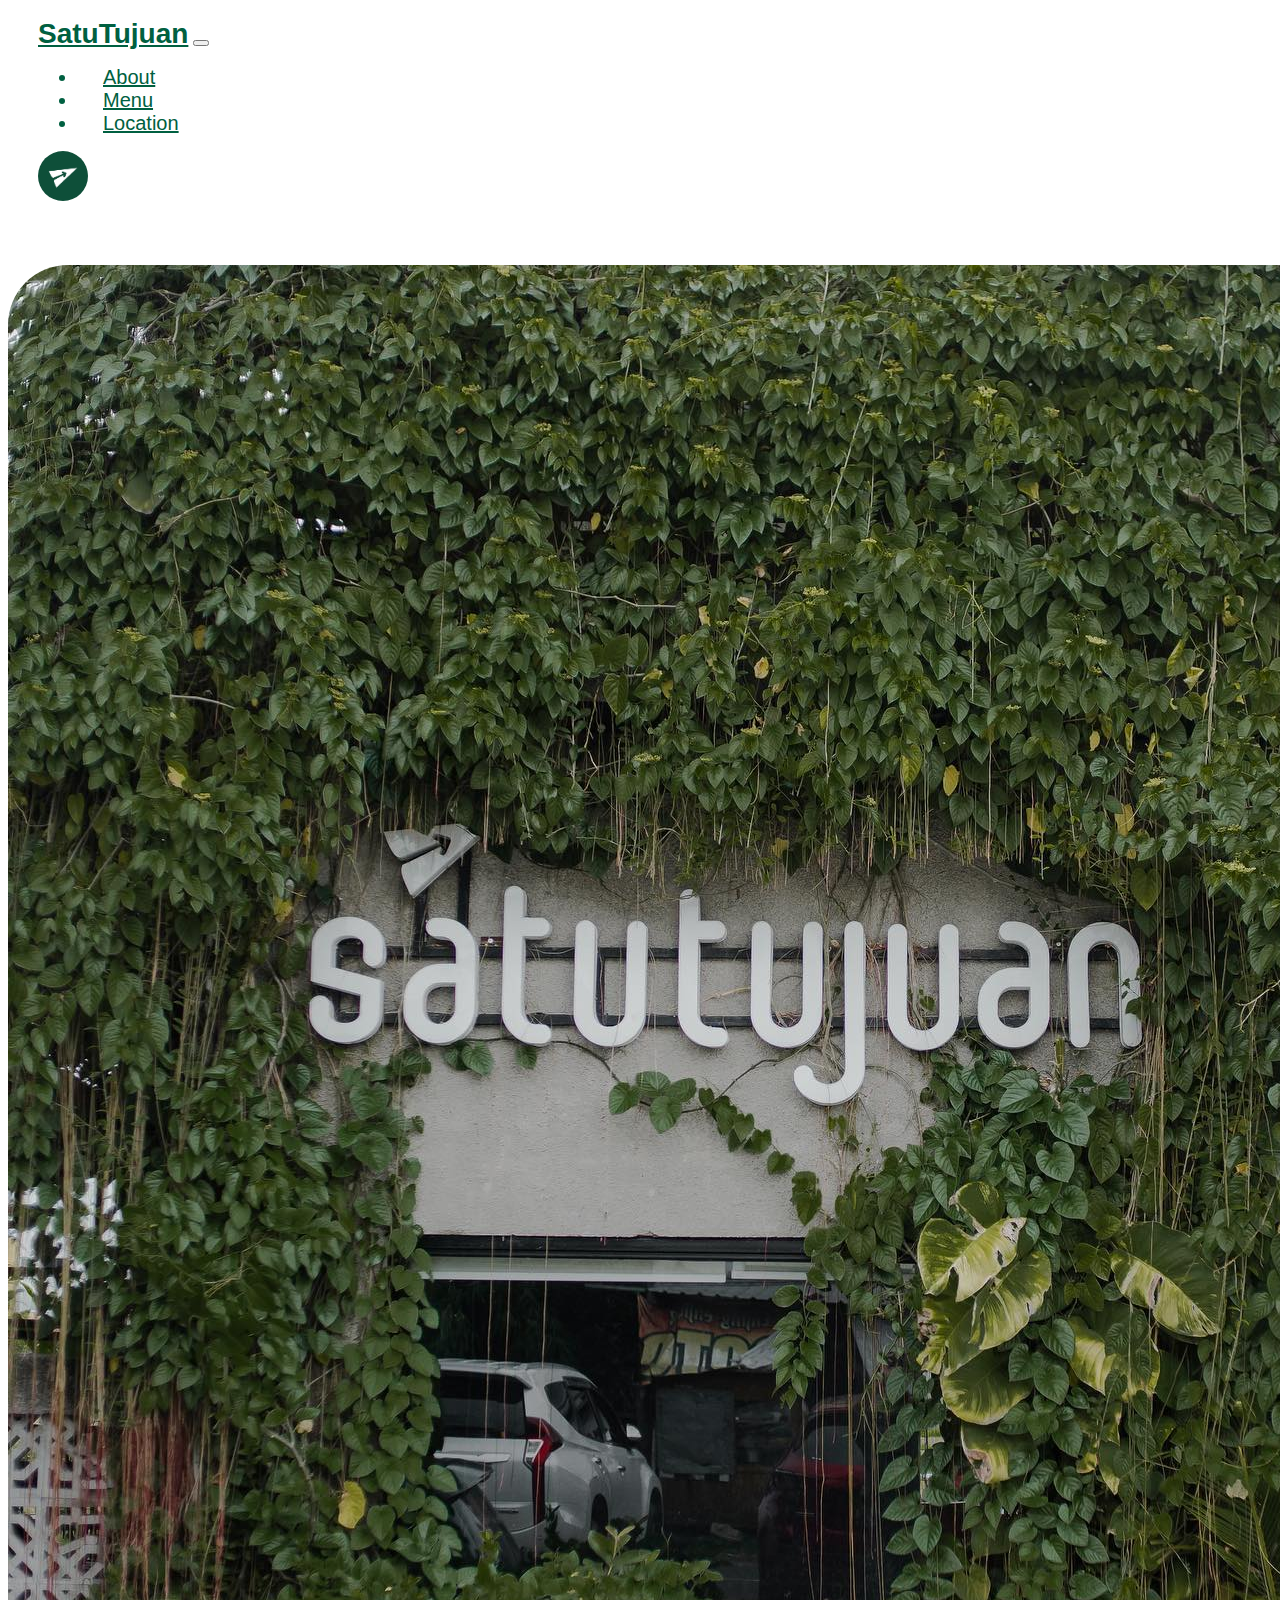
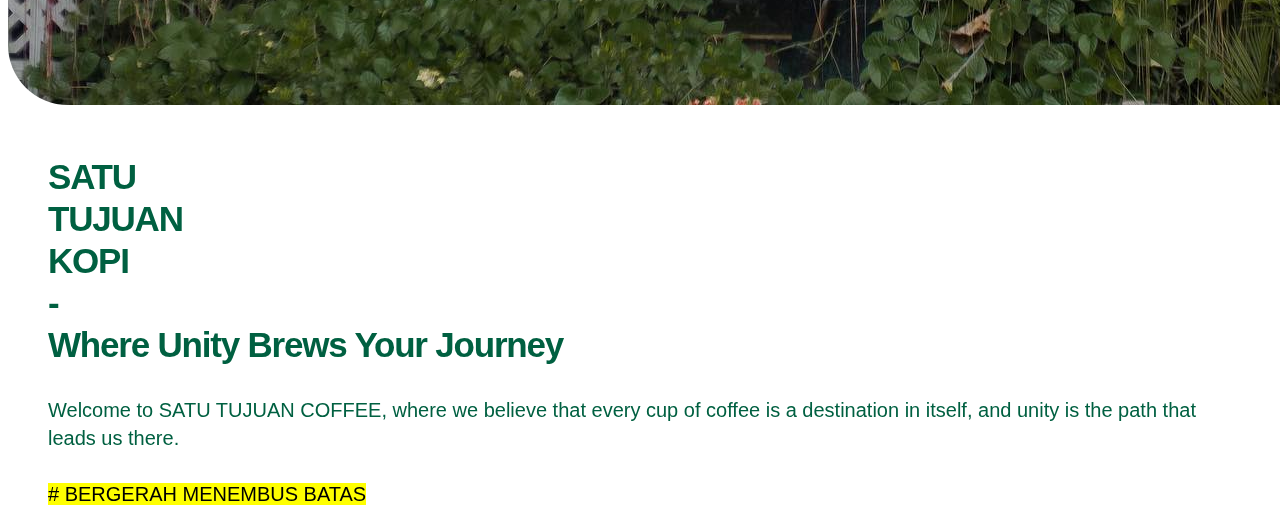
<file: index.html>
<!doctype html>
<html lang="en">

  <head>
    <meta charset="utf-8">
    <meta name="viewport" content="width=device-width, initial-scale=1">
    <title>Bootstrap demo</title>
    <link href="https://fonts.cdnfonts.com/css/futura-pt?styles=117663,117667,117664,117666,117662" rel="stylesheet">
    <link href="https://cdn.jsdelivr.net/npm/bootstrap@5.3.1/dist/css/bootstrap.min.css" rel="stylesheet" integrity="sha384-4bw+/aepP/YC94hEpVNVgiZdgIC5+VKNBQNGCHeKRQN+PtmoHDEXuppvnDJzQIu9" crossorigin="anonymous">
    <link rel="stylesheet" href="https://unpkg.com/aos@next/dist/aos.css" />
    <link rel="stylesheet" href="css/style.css">
  </head>

  <body>
    
    <nav class="navbar navbar-expand-lg bg-body-tertiary">
        <div class="container logo-navbar">
          <a class="navbar-brand" href="index.html">SatuTujuan</a>
          <button class="navbar-toggler" type="button" data-bs-toggle="collapse" data-bs-target="#navbarNav" aria-controls="navbarNav" aria-expanded="false" aria-label="Toggle navigation">
            <span class="navbar-toggler-icon"></span>
          </button>
          <div class="collapse navbar-collapse" id="navbarNav">
            <ul class="navbar-nav mb-2 mb-lg-0">
              <li class="nav-item">
                <a class="nav-link" aria-current="page" href="about.html">About</a>
              </li>
              <li class="nav-item">
                <a class="nav-link" href="menu.html">Menu</a>
              </li>
              <li class="nav-item">
                <a class="nav-link" href="location.html">Location</a>
              </li>
            </ul>
          </div>
          <div class="text-end"> 
            <img class="logo" src="images/logo.jpg" alt="" >
          </div>
        </div>
      </nav>

      <section class="header mt-50">
        <div class="container">
          <div class="row">
            <div class="col-lg-6" data-aos="zoom-in" data-aos-duration="1000">
                <img src="images/banner.jpg" class="img-fluid" alt="">
            </div>
            <div class="col-lg-6 copywriting align-self-center"
            data-aos="fade-left"
     data-aos-anchor="#example-anchor"
     data-aos-offset="500"
     data-aos-duration="1000">
              <h3 class="big-header mb-30">
                SATU <br>
                TUJUAN 
                <br>
                KOPI 
                <br>
                - 
                <br>
                Where Unity Brews Your Journey
              </h3>
              <p class="primary-copy mb-30">
                Welcome to SATU TUJUAN COFFEE, where we believe that every cup of coffee is a destination in itself, and unity is the path that leads us there.<br>
               <br>
               <mark> # BERGERAH MENEMBUS BATAS</mark>
              </p>
            </div>
          </div>
        </div>
      </section>

    <script src="https://cdn.jsdelivr.net/npm/bootstrap@5.3.1/dist/js/bootstrap.bundle.min.js" integrity="sha384-HwwvtgBNo3bZJJLYd8oVXjrBZt8cqVSpeBNS5n7C8IVInixGAoxmnlMuBnhbgrkm" crossorigin="anonymous"></script>
    <script src="https://unpkg.com/aos@next/dist/aos.js"></script>
    <script>
      AOS.init();
    </script>
  </body>
</html>
</file>
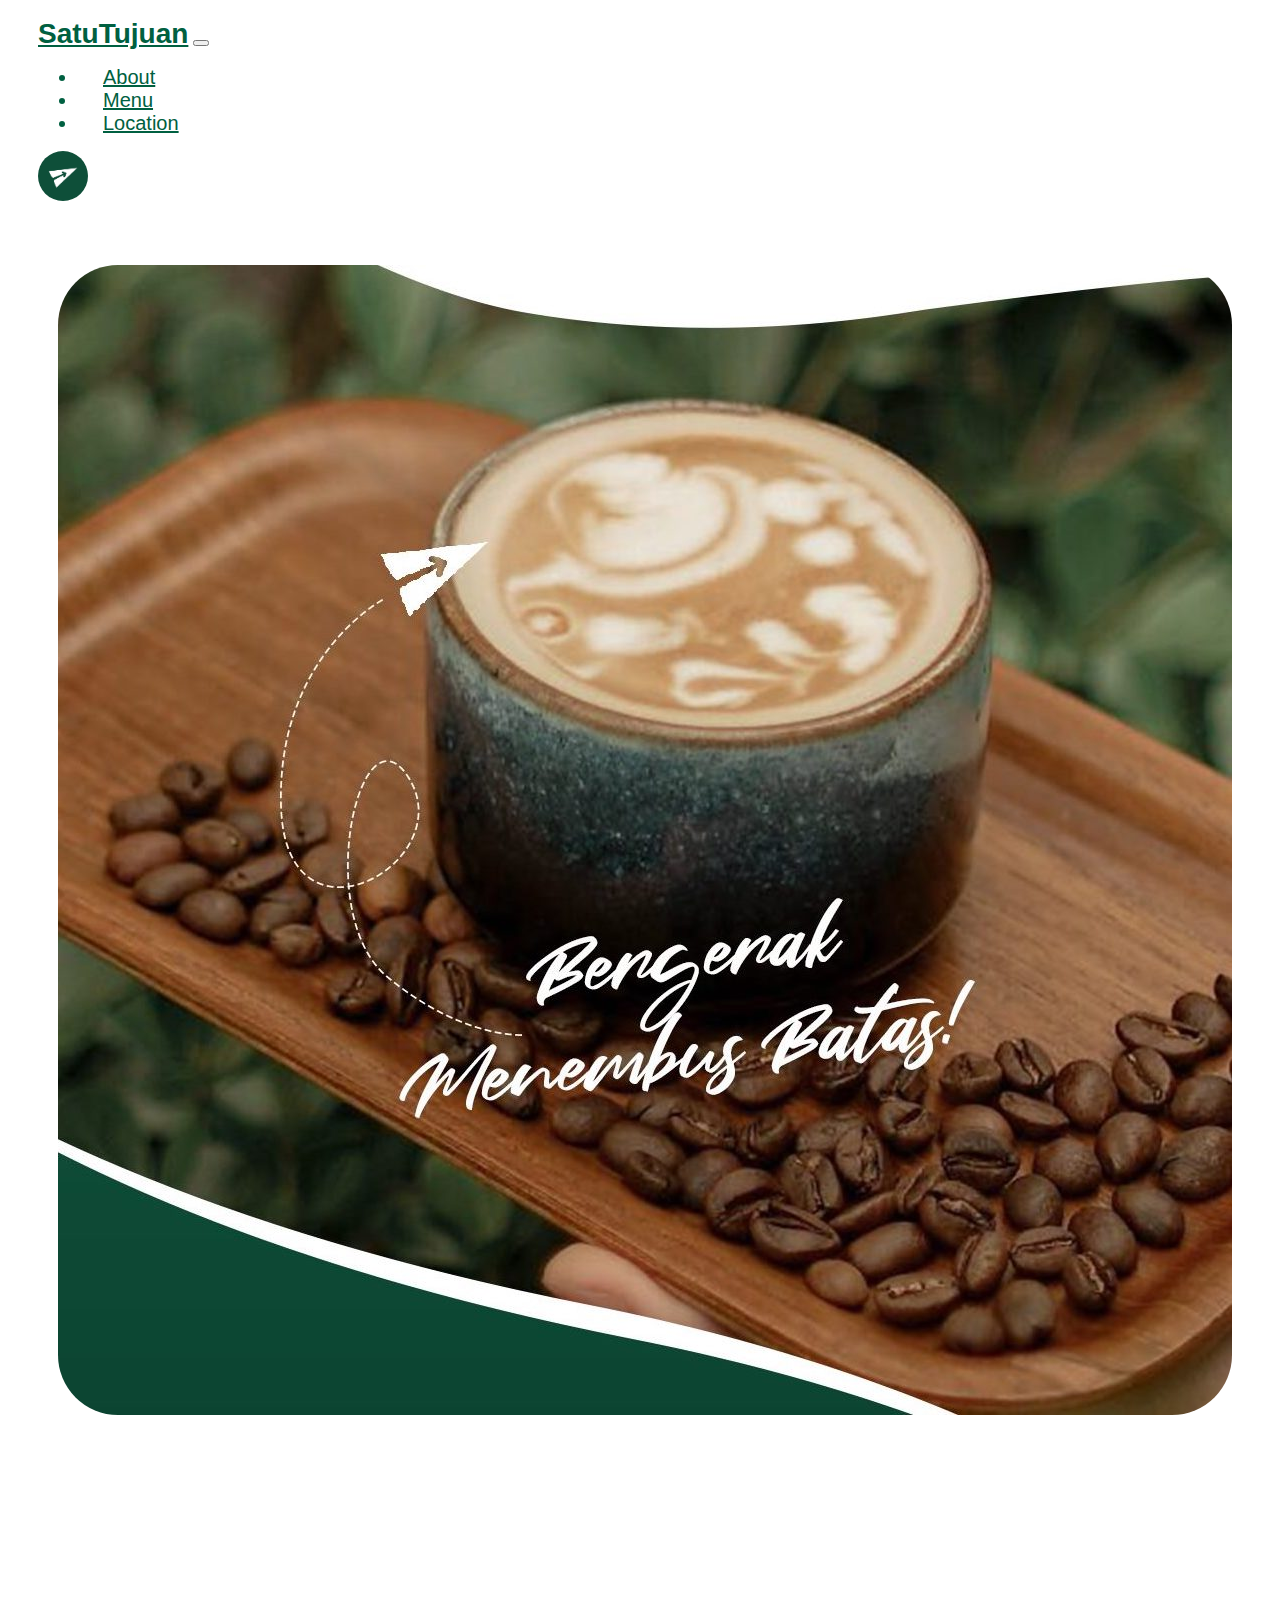
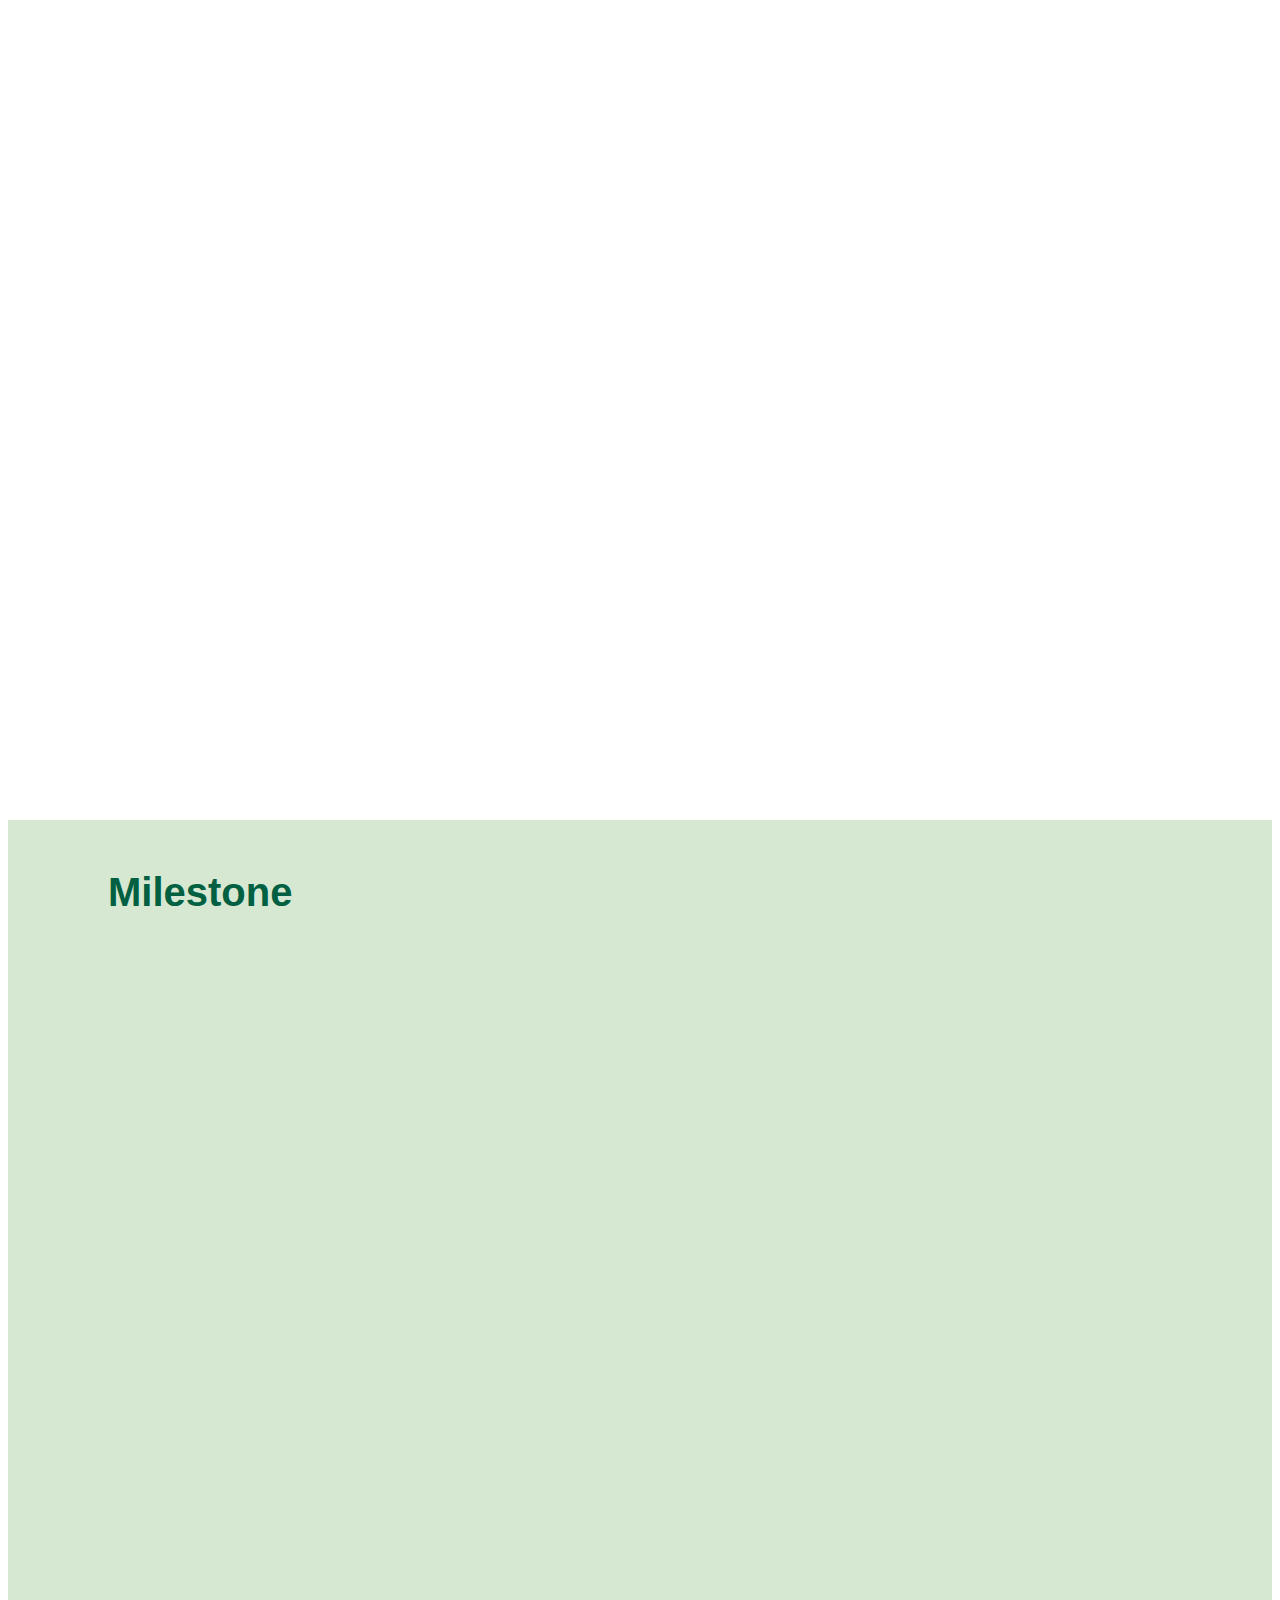
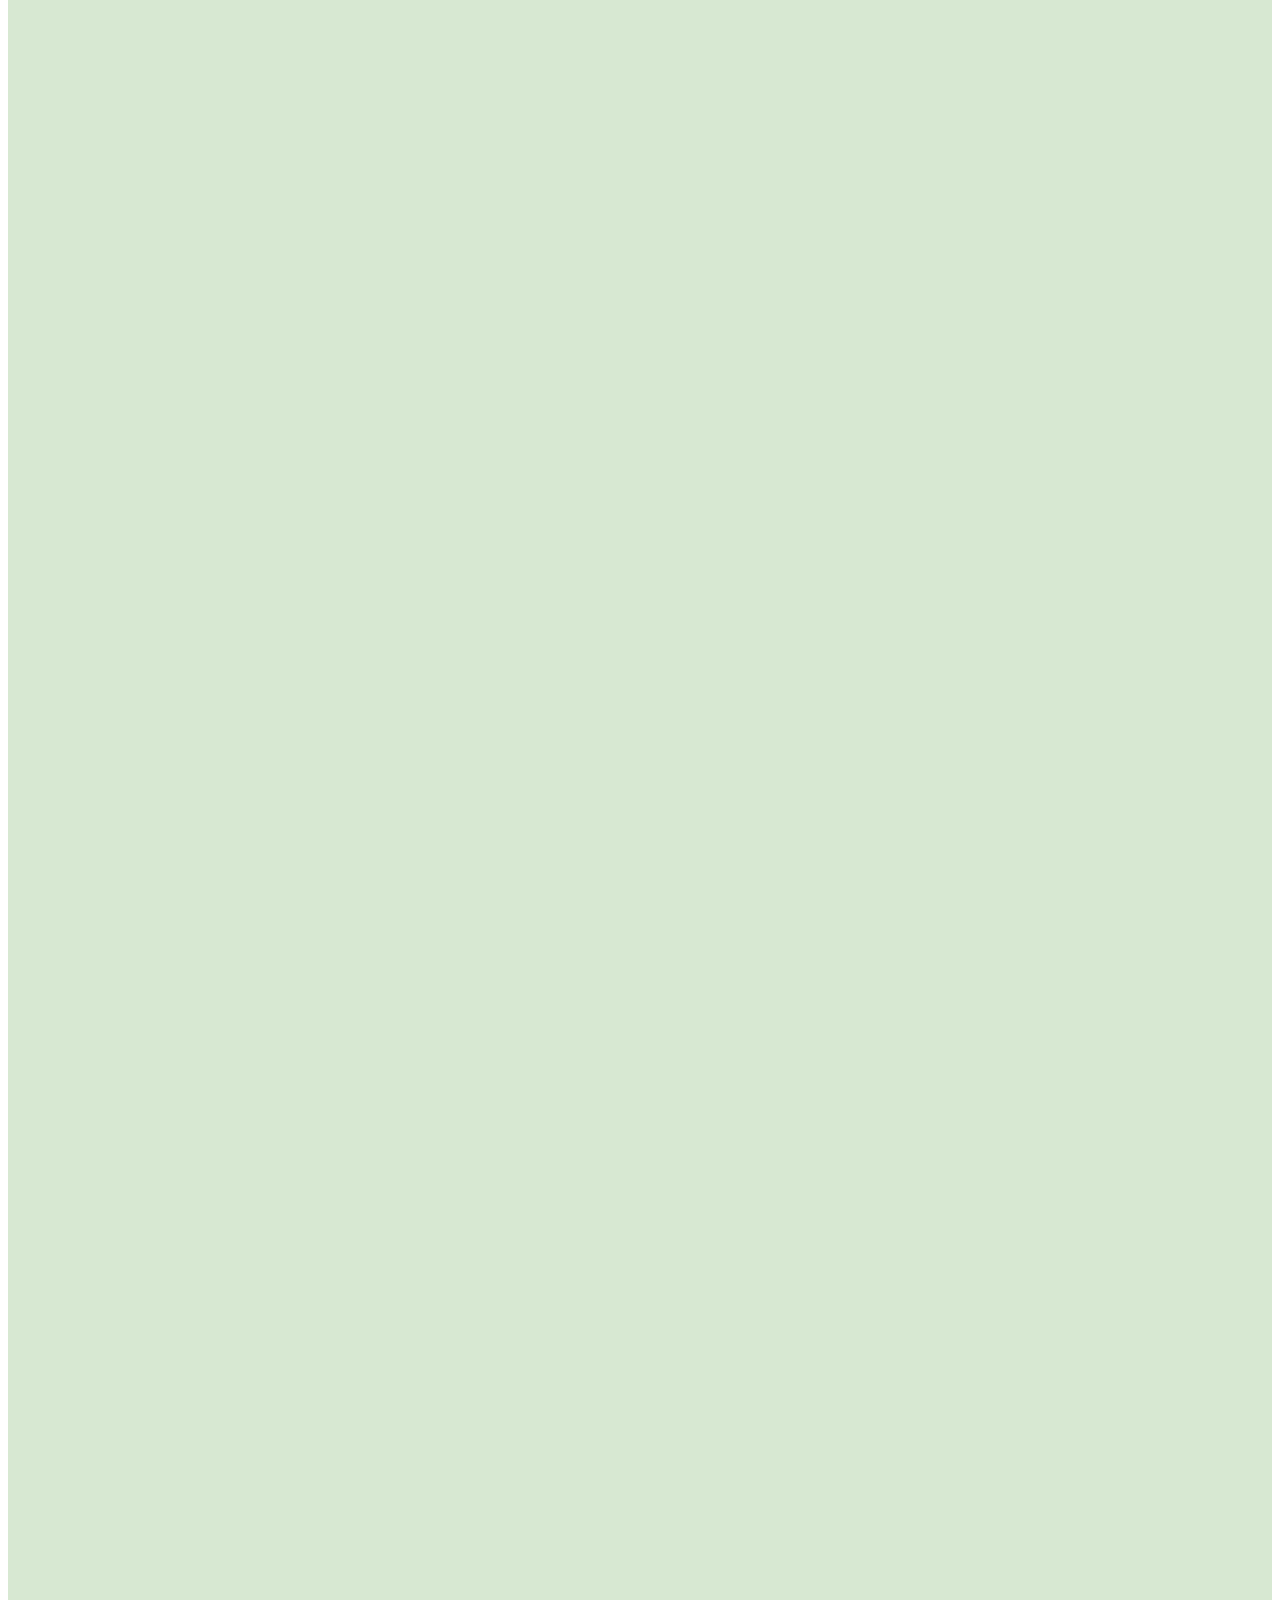
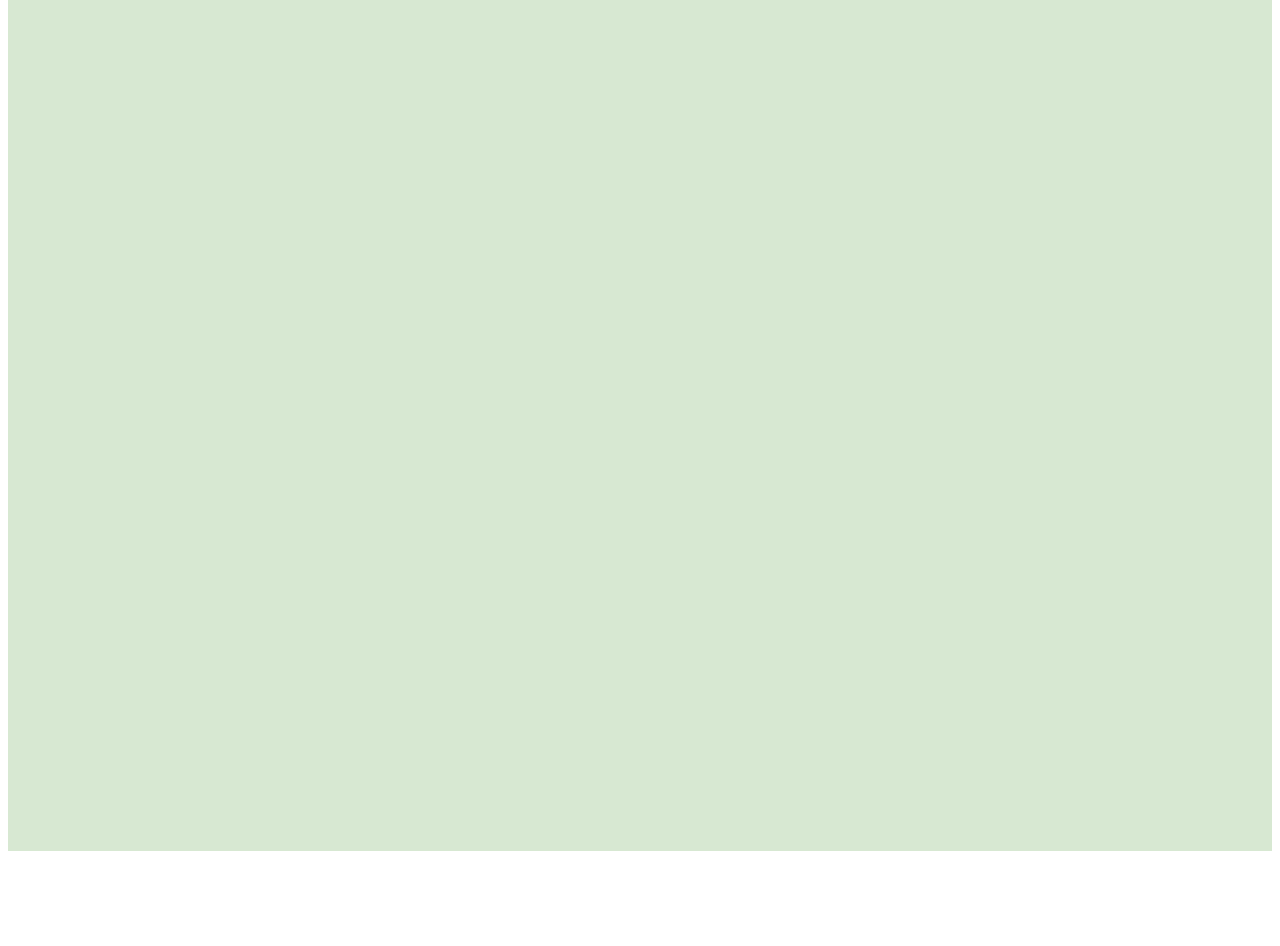
<file: about.html>
<!doctype html>
<html lang="en">

  <head>
    <meta charset="utf-8">
    <meta name="viewport" content="width=device-width, initial-scale=1">
    <title>Bootstrap demo</title>
    <link href="https://fonts.cdnfonts.com/css/futura-pt?styles=117663,117667,117668,117666,117662,117665" rel="stylesheet">
    <link href="https://cdn.jsdelivr.net/npm/bootstrap@5.3.2/dist/css/bootstrap.min.css" rel="stylesheet" integrity="sha384-T3c6CoIi6uLrA9TneNEoa7RxnatzjcDSCmG1MXxSR1GAsXEV/Dwwykc2MPK8M2HN" crossorigin="anonymous">
    <link rel="stylesheet" href="https://unpkg.com/aos@next/dist/aos.css" />
    <link rel="stylesheet" href="css/About.css">
  </head>

  <body>

    <nav class="navbar navbar-expand-lg bg-body-tertiary">
        <div class="container logo-navbar">
          <a class="navbar-brand" href="index.html">SatuTujuan</a>
          <button class="navbar-toggler" type="button" data-bs-toggle="collapse" data-bs-target="#navbarNav" aria-controls="navbarNav" aria-expanded="false" aria-label="Toggle navigation">
            <span class="navbar-toggler-icon"></span>
          </button>
          <div class="collapse navbar-collapse" id="navbarNav">
            <ul class="navbar-nav mb-2 mb-lg-0">
              <li class="nav-item">
                <a class="nav-link" aria-current="page" href="about.html">About</a>
              </li>
              <li class="nav-item">
                <a class="nav-link" href="menu.html">Menu</a>
              </li>
              <li class="nav-item">
                <a class="nav-link" href="location.html">Location</a>
              </li>
            </ul>
          </div>
          <div class="text-end"> 
            <img class="logo" src="images/logo.jpg" alt="" >
          </div>
        </div>
      </nav>

      <section class="header ">
        <div class="container">
          <div class="row" >
            <div class="img col-lg-6" 
            data-aos="zoom-out-right"
            data-aos-easing="ease-in-out-quart"
            data-aos-duration="1000">
                <img src="images/about2.jpg" class="img-fluid" alt="">
            </div>
            <div class="col-lg-6 copywriting align-self-center"
            data-aos="zoom-out-left"
            data-aos-easing="ease-in-out-quart"
            data-aos-duration="1000">
              <h2 class="big-header2 mb-30">
                About
                <strong>SATU TUJUAN KOPI </strong>
                
              </h2>
                <h1 class="big-header mb-30">
                    Our Story
                </h1>

              <p class="primary-copy mb-30">
                <br>
                <small>Get to know about us, stores, a environment!</small>
              </p>
            </div>
          </div>
        </div>
      </section>

      <section class="unity">
        <div class="container">
            <div class="row">
                <div class="col-lg-6" data-aos="zoom-out-left"
                data-aos-easing="ease-in-out-quart"
                data-aos-duration="1000">
                    <h3 class="big-header mb-30">
                        🌟 A Harmony of Tastes
                      </h3>
                </div>
                <div class="col-lg-6 copywriting align-self-center" data-aos="zoom-out-right"
                data-aos-easing="ease-in-out-quart"
                data-aos-duration="1000">
                  <p class="primary-copy mb-30">
                    At SatuTujuan's, we take pride in blending the finest coffee beans to create a symphony of flavors in your cup. From the rich earthiness of our signature blends to the bright and fruity notes of our single-origin selections, each brew is a unique experience.<br>
                  </p>
                </div>
            </div>
        </div>
      </section>

      <section class="crafted mt-50">
        <div class="container">
            <div class="row">
                <div class="col-lg-6 copywriting align-self-center" data-aos="zoom-out-right"
                data-aos-easing="ease-in-out-quart"
                data-aos-duration="1000">
                    <p class="primary-copy mb-30">
                      Our baristas are true artists, meticulously preparing each cup to perfection. Whether you crave the bold richness of an espresso or the silky smoothness of a latte, our creations are a testament to our commitment to the craft.<br>
                    </p>
                  </div>
                <div class="col-lg-6" data-aos="zoom-out-left"
                data-aos-easing="ease-in-out-quart"
                data-aos-duration="1000">
                    <h3 class="big-header mb-30">
                        ☕ Crafted with Precision
                      </h3>
                </div>
            </div>
        </div>
      </section>

      <div class="milestone mt-50 text-center">
        <div class="row mb-30">
            <div class="row mb-30">
                <div class="col-4">
                    <h3 class="small-header mb-30 mt-50">
                        Milestone
                      </h3>
                </div>
                
              <div class="row align-items-center mb-30" data-aos="zoom-out-right"
              data-aos-easing="ease-in-out-quart"
              data-aos-duration="1000">
          <div class="copymilestone col">2018</div>
          <div class="imgmilestone col">
            <img src="images/budi.png" class="img-fluid">
          </div>
          <div class="copymilestone2 col" >
            <p>
            <strong>KOPI SI BUDI</strong><br>
            <small>Launched our first store in Laweyan</small>
        </p>
          </div>
        </div>

        <div class="row align-items-center mb-30" data-aos="zoom-out-left"
        data-aos-easing="ease-in-out-quart"
        data-aos-duration="1000">
            <div class="copymilestone col">2019</div>
            <div class="imgmilestone col">
              <img src="images/satutujuan.jpg" class="img-fluid">
            </div>
            <div class="copymilestone2 col" >
              <p>
              <strong>SATU TUJUAN KOPI</strong><br>
              <small>Launched our first store in Laweyan</small>
          </p>
            </div>
          </div>

          <div class="row align-items-center mb-30" data-aos="zoom-out-right"
          data-aos-easing="ease-in-out-quart"
          data-aos-duration="1000">
            <div class="copymilestone col">2021</div>
            <div class="imgmilestone col">
              <img src="images/suaka.png" class="img-fluid">
            </div>
            <div class="copymilestone2 col" >
              <p>
              <strong>SUAKA COFFEE</strong><br>
              <small>Launched our first store in Laweyan</small>
          </p>
            </div>
          </div>
      </div>

      <div class="row align-items-center mb-30" data-aos="zoom-out-left"
      data-aos-easing="ease-in-out-quart"
      data-aos-duration="1000">
        <div class="copymilestone col">2022</div>
        <div class="imgmilestone col">
          <img src="images/STP.png" class="img-fluid">
        </div>
        <div class="copymilestone2 col" >
          <p>
          <strong>SATU TUJUAN KOPI<br>
            SOLO TECHNOPARK</strong><br>
          <small>Launched our first store in Laweyan</small>
      </p>
        </div>
      </div>

    <script src="https://cdn.jsdelivr.net/npm/bootstrap@5.3.2/dist/js/bootstrap.bundle.min.js" integrity="sha384-C6RzsynM9kWDrMNeT87bh95OGNyZPhcTNXj1NW7RuBCsyN/o0jlpcV8Qyq46cDfL" crossorigin="anonymous"></script>
    <script src="https://unpkg.com/aos@next/dist/aos.js"></script>
    <script>
      AOS.init();
    </script>
  </body>
</html>
</file>
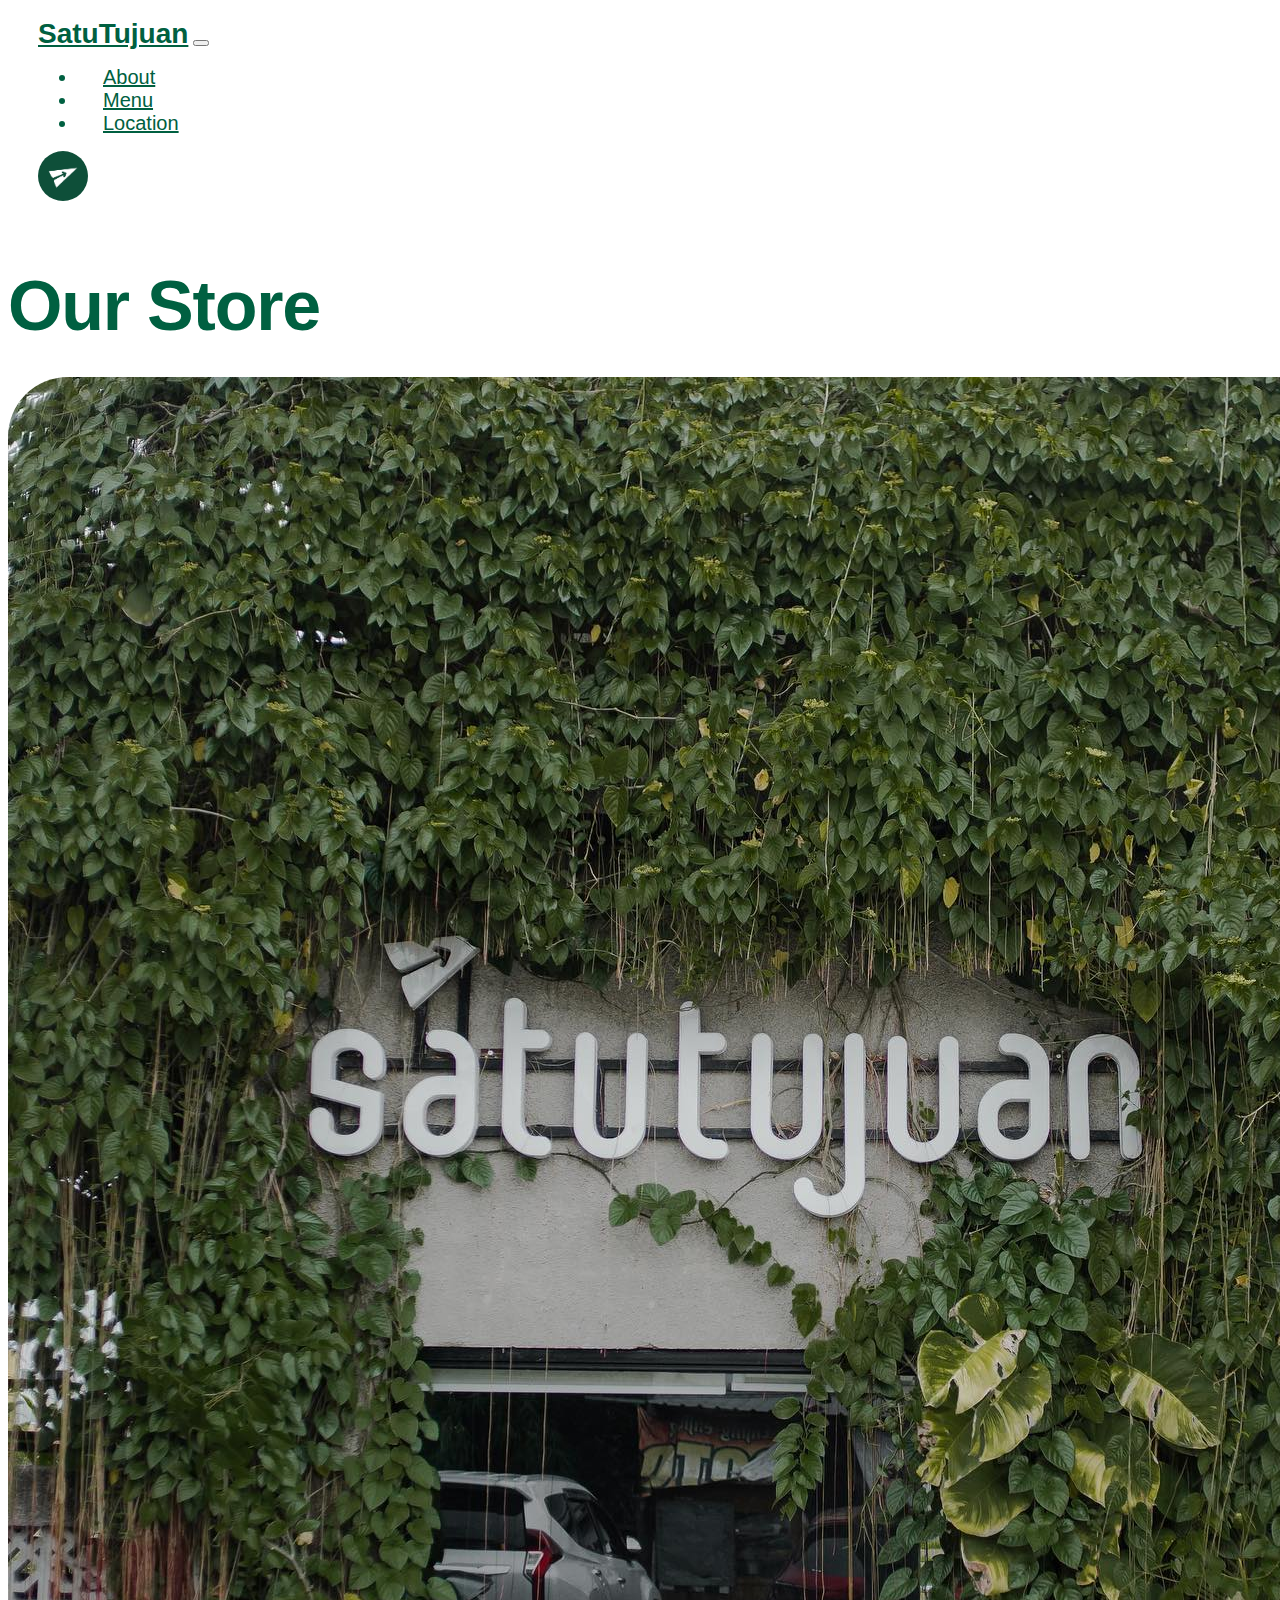
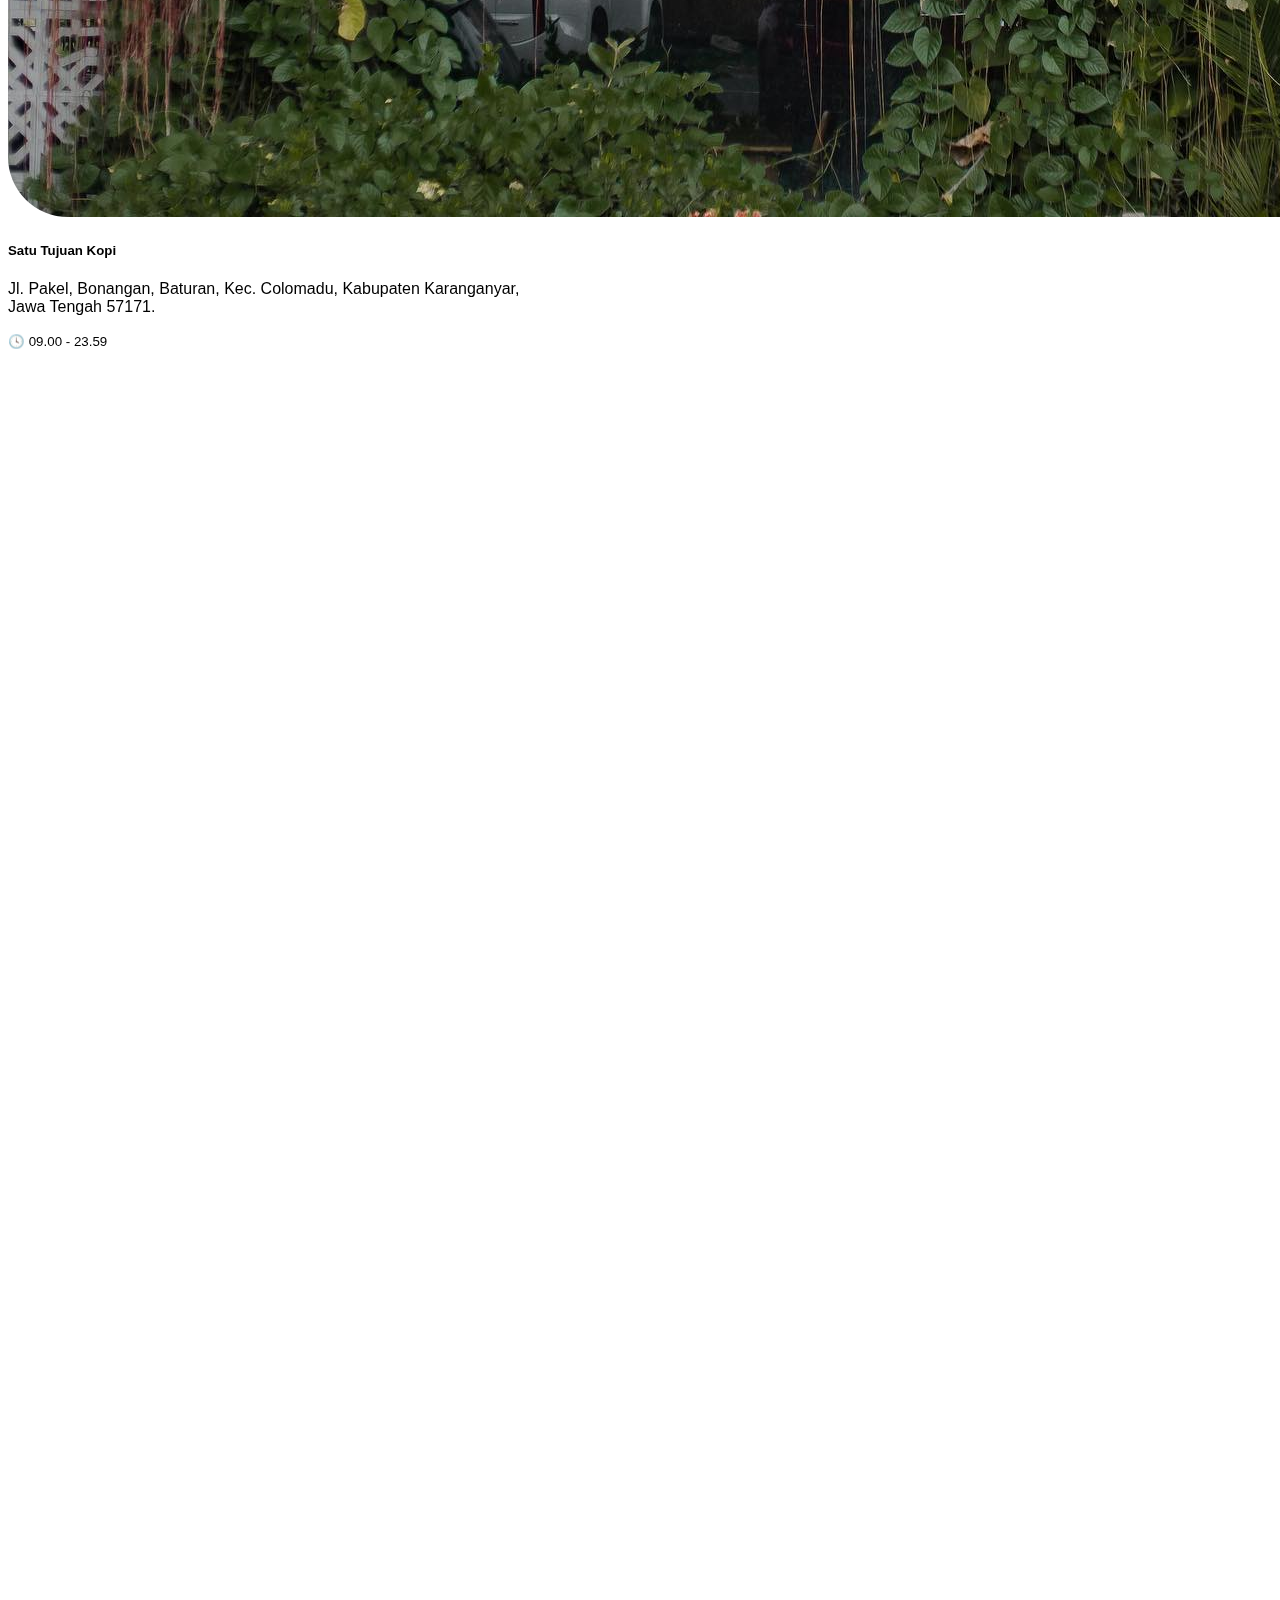
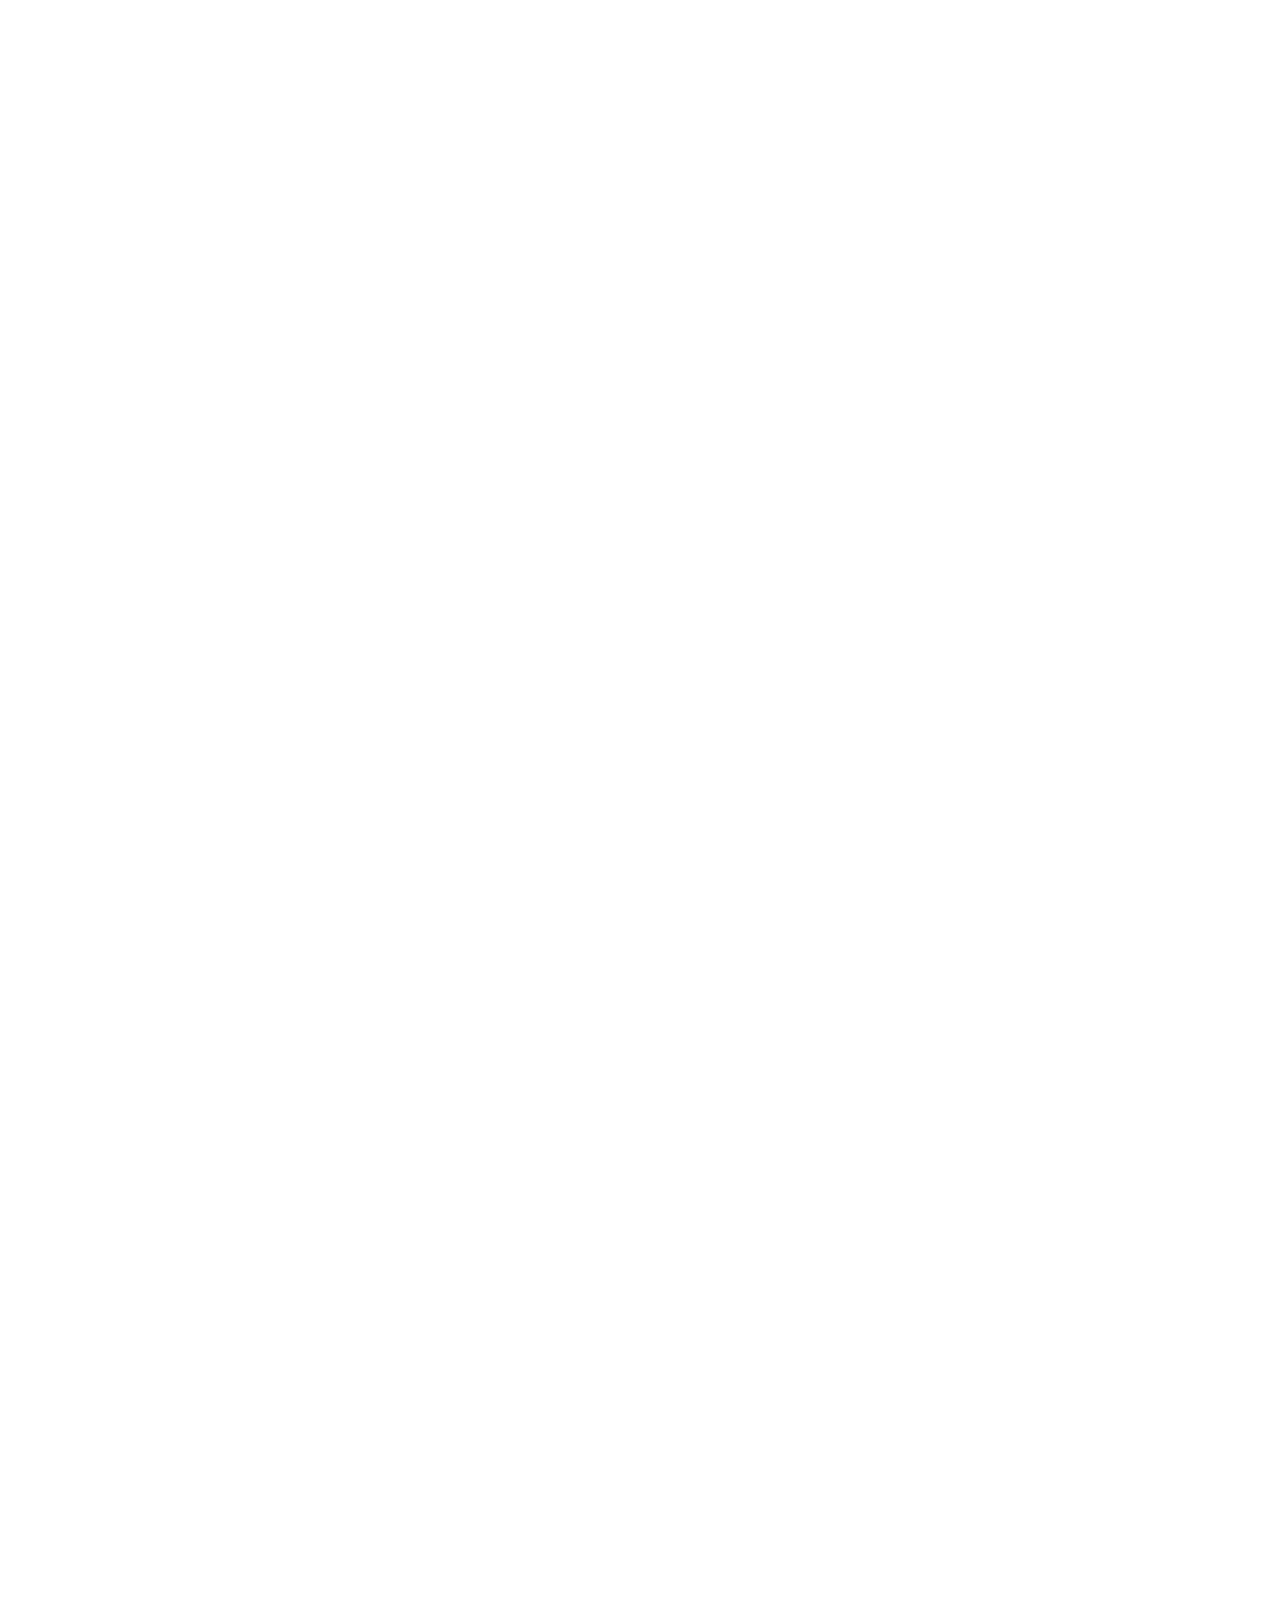
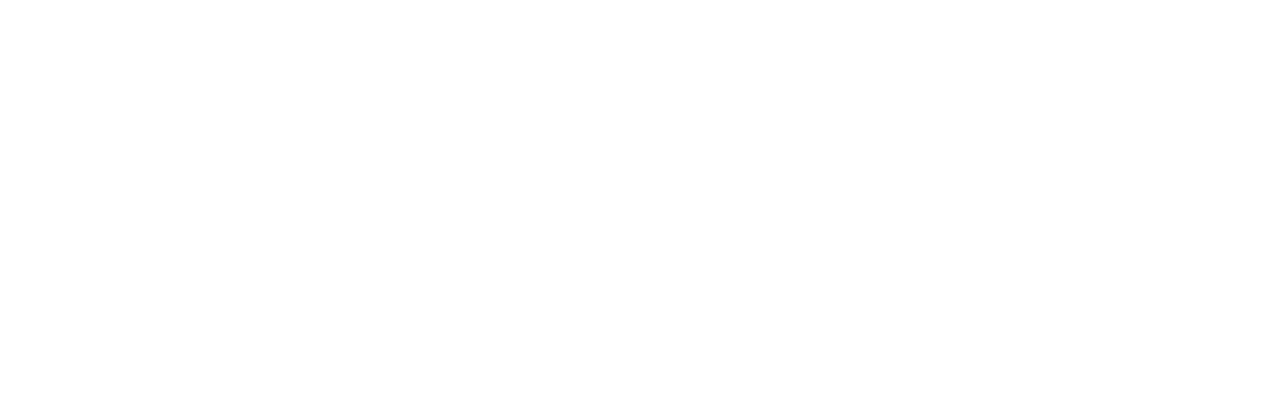
<file: location.html>
<!doctype html>
<html lang="en">

  <head>
    <meta charset="utf-8">
    <meta name="viewport" content="width=device-width, initial-scale=1">
    <title>Bootstrap demo</title>
    <link href="https://fonts.cdnfonts.com/css/futura-pt?styles=117663,117667,117668,117666,117662,117665" rel="stylesheet">
    <link href="https://cdn.jsdelivr.net/npm/bootstrap@5.3.2/dist/css/bootstrap.min.css" rel="stylesheet" integrity="sha384-T3c6CoIi6uLrA9TneNEoa7RxnatzjcDSCmG1MXxSR1GAsXEV/Dwwykc2MPK8M2HN" crossorigin="anonymous">
    <link rel="stylesheet" href="https://unpkg.com/aos@next/dist/aos.css" />
    <link rel="stylesheet" href="css/location.css">
  </head>

  <body>

    <nav class="navbar navbar-expand-lg bg-body-tertiary">
        <div class="container logo-navbar">
          <a class="navbar-brand" href="index.html">SatuTujuan</a>
          <button class="navbar-toggler" type="button" data-bs-toggle="collapse" data-bs-target="#navbarNav" aria-controls="navbarNav" aria-expanded="false" aria-label="Toggle navigation">
            <span class="navbar-toggler-icon"></span>
          </button>
          <div class="collapse navbar-collapse" id="navbarNav">
            <ul class="navbar-nav mb-2 mb-lg-0">
              <li class="nav-item">
                <a class="nav-link" aria-current="page" href="about.html">About</a>
              </li>
              <li class="nav-item">
                <a class="nav-link" href="menu.html">Menu</a>
              </li>
              <li class="nav-item">
                <a class="nav-link" href="location.html">Location</a>
              </li>
            </ul>
          </div>
          <div class="text-end"> 
            <img class="logo" src="images/logo.jpg" alt="" >
          </div>
        </div>
      </nav>

      <section class="companies mt-50">
        <div class="container">
          <div class="row text-center">
            <div class="col-lg-12">
              <h3 class="big-header mb-10">
                Our Store
              </h3>
            </div>
          </div>

          <div class="card-maps text-cente mt-50">
            <div class="row">
              <div class="col"
              data-aos="flip-left"
              data-aos-easing="ease-out-cubic"
              data-aos-duration="1000">
                <div class="card mb-3" style="max-width: 540px;">
                    <div class="row g-0">
                      <div class="col-md-4">
                        <img src="images/STmaps.jpg" class="img-fluid rounded-start" alt="...">
                      </div>
                      <div class="col-md-8">
                        <div class="card-body">
                          <h5 class="card-title">Satu Tujuan Kopi</h5>
                          <p class="card-text">Jl. Pakel, Bonangan, Baturan, Kec. Colomadu, Kabupaten Karanganyar, Jawa Tengah 57171.</p>
                          <p class="card-text"><small class="text-body-secondary">🕓 09.00 - 23.59</small></p>
                        </div>
                      </div>
                    </div>
                  </div>
              </div>
              <div class="col"
              data-aos="flip-left"
              data-aos-easing="ease-out-cubic"
              data-aos-duration="1000">
                <div class="card mb-3" style="max-width: 540px;">
                    <div class="row g-0">
                      <div class="col-md-4">
                        <img src="images/STPmaps.jpg" class="img-fluid rounded-start" alt="...">
                      </div>
                      <div class="col-md-8">
                        <div class="card-body">
                          <h5 class="card-title">Satu Tujuan Kopi Technopark</h5>
                          <p class="card-text">Jl. Ki Hajar Dewantara No.19, Jebres, Kec. Jebres, Kota Surakarta, Jawa Tengah 57126.</p>
                          <p class="card-text"><small class="text-body-secondary">🕓 09.00 - 21.00</small></p>
                        </div>
                      </div>
                    </div>
                  </div>
              </div>
              <div class="col"
              data-aos="flip-left"
              data-aos-easing="ease-out-cubic"
              data-aos-duration="1000">
                <div class="card mb-3" style="max-width: 540px;">
                    <div class="row g-0">
                      <div class="col-md-4">
                        <img src="images/suakamaps.png" class="img-fluid rounded-start" alt="...">
                      </div>
                      <div class="col-md-8">
                        <div class="card-body">
                          <h5 class="card-title">SUAKA</h5>
                          <p class="card-text">Jl. Siwalan No.126, Kerten, Kec. Laweyan, Kota Surakarta, Jawa Tengah 57143.</p>
                          <p class="card-text"><small class="text-body-secondary">🕓 07.00 - 23.59</small></p>
                        </div>
                      </div>
                    </div>
                  </div>
              </div>
            </div>
          </div>

            </div>
          </div>


          <div class="maps text-cente">
            <div class="row ">
          <div class="col"
          data-aos="fade-right"
            data-aos-offset="300"
            data-aos-easing="ease-out-cubic"
            data-aos-duration="2000">
            <iframe src="https://www.google.com/maps/embed?pb=!1m18!1m12!1m3!1d3955.291093538825!2d110.79502397529748!3d-7.543199774466634!2m3!1f0!2f0!3f0!3m2!1i1024!2i768!4f13.1!3m3!1m2!1s0x2e7a151ec82a03ab%3A0x6da76229249904fe!2sSatu%20Tujuan%20Kopi!5e0!3m2!1sid!2sid!4v1695129503364!5m2!1sid!2sid" width="400" height="300" style="border:0;" allowfullscreen="" loading="eager" referrerpolicy="no-referrer-when-downgrade"></iframe>
          </div>
              <div class="col"
              data-aos="fade-right"
            data-aos-offset="300"
            data-aos-easing="ease-out-cubic"
            data-aos-duration="2000">
                <iframe src="https://www.google.com/maps/embed?pb=!1m18!1m12!1m3!1d3955.179739077582!2d110.85044317529764!3d-7.555371474604505!2m3!1f0!2f0!3f0!3m2!1i1024!2i768!4f13.1!3m3!1m2!1s0x2e7a179aa15a4057%3A0xf7c2de8503f98cc9!2sSatu%20Tujuan%20Kopi%20Solo%20Technopark!5e0!3m2!1sid!2sid!4v1695129611712!5m2!1sid!2sid" width="400" height="300" style="border:0;" allowfullscreen="" loading="eager" referrerpolicy="no-referrer-when-downgrade"></iframe>
              </div>
              <div class="col"
              data-aos="fade-right"
            data-aos-offset="300"
            data-aos-easing="ease-out-cubic"
            data-aos-duration="2000">
                <iframe src="https://www.google.com/maps/embed?pb=!1m18!1m12!1m3!1d3955.2002472563618!2d110.78970227529774!3d-7.5531312745791235!2m3!1f0!2f0!3f0!3m2!1i1024!2i768!4f13.1!3m3!1m2!1s0x2e7a1522d890766b%3A0x3423e909136c5f4a!2sSUAKA%20COFFEE!5e0!3m2!1sid!2sid!4v1695129656856!5m2!1sid!2sid" width="400" height="300" style="border:0;" allowfullscreen="" loading="eager" referrerpolicy="no-referrer-when-downgrade"></iframe>
              </div>
              
            </div>
          </div>

    <script src="https://cdn.jsdelivr.net/npm/bootstrap@5.3.2/dist/js/bootstrap.bundle.min.js" integrity="sha384-C6RzsynM9kWDrMNeT87bh95OGNyZPhcTNXj1NW7RuBCsyN/o0jlpcV8Qyq46cDfL" crossorigin="anonymous"></script>
    <script src="https://unpkg.com/aos@next/dist/aos.js"></script>
    <script>
      AOS.init();
    </script>
  </body>
</html>
</file>
<file: css/style.css>
:root {
    --darkgreen: #006041;
    --softgreen: #97A259;
    --bluesoft: #F9FBFC;
    --blue: #3A38FF;
    --white: #ffff;
    --fwbold: 700;
    --fwextrabold: 800;
    --fwsemibold: 600;
    --fwmedium: 500;
    --fwregular: 400;
}

body {
    font-family: 'Futura PT', sans-serif;                                                
    background: var(--white);
}

.img-fluid {
    border-radius: 60px;
}

.navbar-brand {
    font-weight: var(--fwbold);
    color: var(--darkgreen);
    font-size: 28px;
}

.logo-navbar {
    border-bottom-left-radius: 26px;
    border-bottom-right-radius: 26px;
    padding: 10px 30px 10px 30px;
}

.navbar-nav .nav-item {
    padding-right: 25px;
    padding-left: 25px;
    font-weight: var(--fwmedium);
    color: var(--darkgreen);
    font-size: 20px;
}
.navbar-nav .nav-item a {
    color: var(--navy);
    transition: all 0.3s ease;
}


.navbar-nav .nav-item a:hover {
    color: var(--darkgreen);
    transition: all 0.3s linear;
    font-weight: var(--fwsemibold);
}


.mt-50 {
    margin-top: 50px;
}

.mr-10 {
    margin-right: 10px;
}

.mr-30 {
    margin-right: 30px;
}

.mb-10 {
    margin-bottom: 10px;
}

.mb-16 {
    margin-bottom: 16px;
}

.mb-20 {
    margin-bottom: 20px;
}

.mb-30 {
    margin-bottom: 30px;
}


.big-header {
    font-weight: var(--fwbold);
    color: var(--darkgreen);
    font-size: 40px !important; 
    font-size: 35px !important;
    line-height: 42px !important;
    letter-spacing: -1.2px !important;
}


.primary-copy {
    font-weight: var(--fwregular);
    line-height: 28px;
    color: var(--darkgreen);
    font-size: 20px;
    margin: 0;
}

.copywriting {
    padding: 12px 40px 12px 40px;
}

.logo {
    height: 50px;
    border-radius: 150px;
}
</file>
<file: css/About.css>
:root {
    --darkgreen: #006041;
    --softgreen: #97A259;
    --greenpastel: #D7E8D2;
    --bluesoft: #F9FBFC;
    --blue: #3A38FF;
    --white: #ffff;
    --fwbold: 700;
    --fwextrabold: 800;
    --fwsemibold: 600;
    --fwmedium: 500;
    --fwregular: 300;
}

body {
    font-family: 'Futura PT', sans-serif;                                         
    background: var(--white);
}

.img-fluid {
    border-radius: 60px;
}

.navbar-brand {
    font-weight: var(--fwbold);
    color: var(--darkgreen);
    font-size: 28px;
}

.logo-navbar {
    border-bottom-left-radius: 26px;
    border-bottom-right-radius: 26px;
    padding: 10px 30px 10px 30px;
}

.navbar-nav .nav-item {
    padding-right: 25px;
    padding-left: 25px;
    font-weight: var(--fwmedium);
    color: var(--darkgreen);
    font-size: 20px;
}
.navbar-nav .nav-item a {
    color: var(--navy);
    transition: all 0.3s ease;
}


.navbar-nav .nav-item a:hover {
    color: var(--darkgreen);
    transition: all 0.3s linear;
    font-weight: var(--fwsemibold);
}


.mt-50 {
    margin-top: 50px;
}

.mr-10 {
    margin-right: 10px;
}

.mr-30 {
    margin-right: 30px;
}

.mb-10 {
    margin-bottom: 10px;
}

.mb-16 {
    margin-bottom: 16px;
}

.mb-20 {
    margin-bottom: 20px;
}

.mb-30 {
    margin-bottom: 30px;
}

.header {

    padding: 50px;
}

.unity {
    padding: 50px;
}

.big-header2 {
    font-weight: var(--fwbold);
    color: var(--darkgreen);
    font-size: 20px;
}

.big-header {
    font-weight: var(--fwbold);
    color: var(--darkgreen);
    font-size: 50px;
}

.small-header {
    font-weight: var(--fwbold);
    color: var(--darkgreen);
    font-size: 40px;
    padding-bottom: 30px;
    padding-left: 100px;
    float: left;
}

.milestone {
    background: var(--greenpastel);
}

.copymilestone {
    font-weight: var(--fwsemibold);
    font-size: 30px;
    color: var(--darkgreen);
}

.copymilestone2 {
    font-weight: var(--fwmedium);
    font-size: 30px;
    color: var(--darkgreen);
    text-align: justify;
}

.primary-copy {
    font-weight: var(--fwregular);
    line-height: 28px;
    color: var(--darkgreen);
    font-size: 35px;
    margin: 0;
    line-height: 30px;
    text-align: justify;
}

.copywriting {
    padding: 12px 40px 12px 40px;
}

.logo {
    height: 50px;
    border-radius: 150px;
}
</file>
<file: css/location.css>
:root {
    --darkgreen: #006041;
    --softgreen: #97A259;
    --greenpastel: #D7E8D2;
    --bluesoft: #F9FBFC;
    --blue: #3A38FF;
    --white: #ffff;
    --fwbold: 700;
    --fwextrabold: 800;
    --fwsemibold: 600;
    --fwmedium: 500;
    --fwregular: 300;
}

.logo {
    height: 50px;
    border-radius: 150px;
}

body {
    font-family: 'Futura PT', sans-serif;                                         
    background: var(--white);
}

.img-fluid {
    border-radius: 60px;
}

.navbar-brand {
    font-weight: var(--fwbold);
    color: var(--darkgreen);
    font-size: 28px;
}

.logo-navbar {
    border-bottom-left-radius: 26px;
    border-bottom-right-radius: 26px;
    padding: 10px 30px 10px 30px;
}

.navbar-nav .nav-item {
    padding-right: 25px;
    padding-left: 25px;
    font-weight: var(--fwmedium);
    color: var(--darkgreen);
    font-size: 20px;
}
.navbar-nav .nav-item a {
    color: var(--navy);
    transition: all 0.3s ease;
}


.navbar-nav .nav-item a:hover {
    color: var(--darkgreen);
    transition: all 0.3s linear;
    font-weight: var(--fwsemibold);
}


.mt-50 {
    margin-top: 50px;
}

.mr-10 {
    margin-right: 10px;
}

.mr-30 {
    margin-right: 30px;
}

.mb-10 {
    margin-bottom: 10px;
}

.mb-16 {
    margin-bottom: 16px;
}

.mb-20 {
    margin-bottom: 20px;
}

.mb-30 {
    margin-bottom: 30px;
}

.header {

    padding: 50px;
}

.big-header {
    font-weight: var(--fwbold);
    color: var(--darkgreen);
    font-size: 70px !important; 
    line-height: 42px !important;
    letter-spacing: -1.2px !important;
}


.primary-copy {
    font-weight: var(--fwregular);
    line-height: 28px;
    color: var(--darkgreen);
    font-size: 20px;
    margin: 0;
}

.maps {
    padding-left: 50px;
    row-gap: ;
}
</file>
